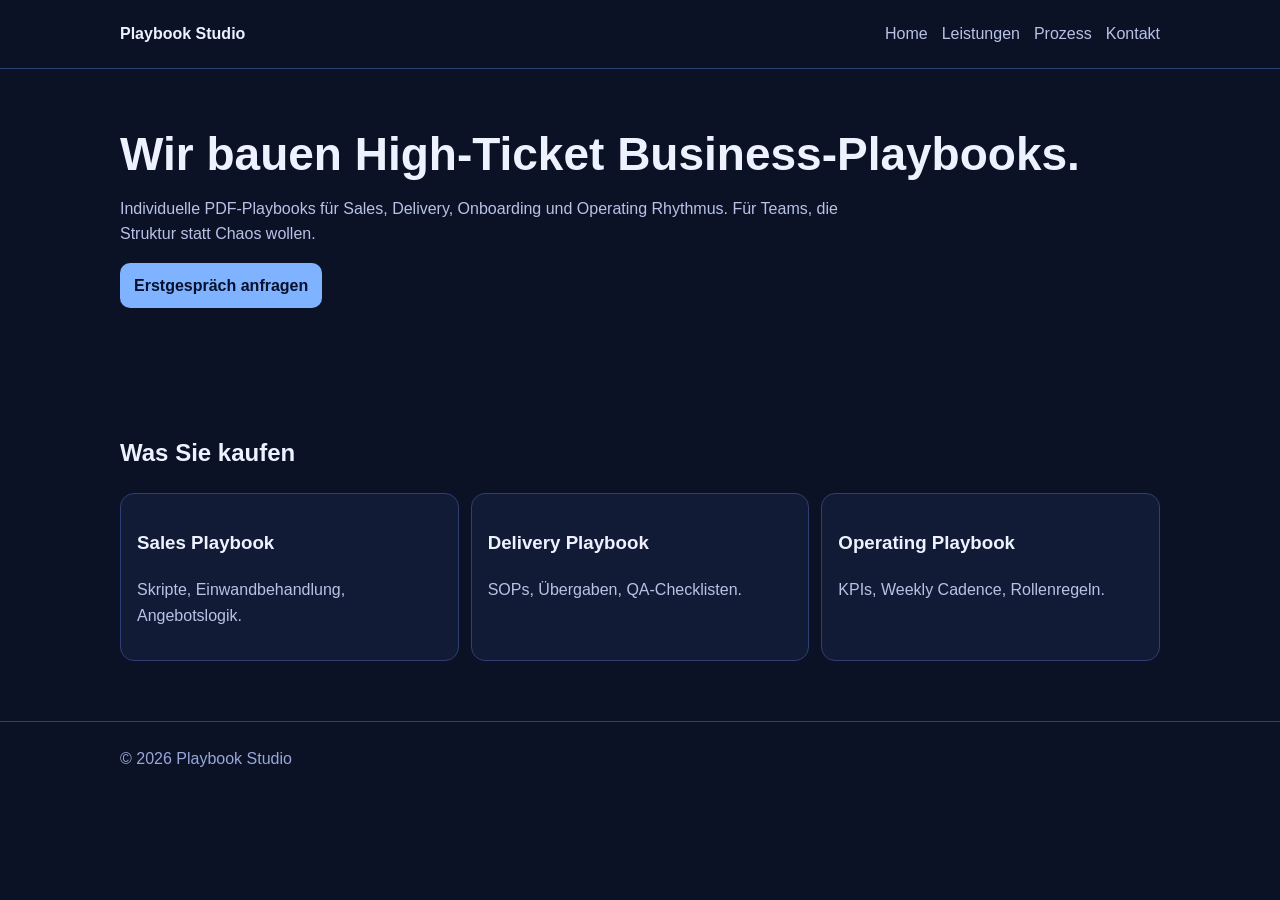
<file: index.html>
<!doctype html><html lang="de"><head><meta charset="utf-8"><meta name="viewport" content="width=device-width,initial-scale=1"><title>Playbook Studio</title><link rel="stylesheet" href="./assets/styles.css"></head><body>
<header><div class="container nav"><strong>Playbook Studio</strong><nav><a href="./index.html">Home</a><a href="./leistungen.html">Leistungen</a><a href="./prozess.html">Prozess</a><a href="./kontakt.html">Kontakt</a></nav></div></header>
<main class="container">
<section class="hero"><h1>Wir bauen High-Ticket Business-Playbooks.</h1><p>Individuelle PDF-Playbooks für Sales, Delivery, Onboarding und Operating Rhythmus. Für Teams, die Struktur statt Chaos wollen.</p><p><a class="btn" href="./kontakt.html">Erstgespräch anfragen</a></p></section>
<section><h2>Was Sie kaufen</h2><div class="grid"><article class="card"><h3>Sales Playbook</h3><p class="muted">Skripte, Einwandbehandlung, Angebotslogik.</p></article><article class="card"><h3>Delivery Playbook</h3><p class="muted">SOPs, Übergaben, QA-Checklisten.</p></article><article class="card"><h3>Operating Playbook</h3><p class="muted">KPIs, Weekly Cadence, Rollenregeln.</p></article></div></section>
</main><footer><div class="container">© 2026 Playbook Studio</div></footer></body></html>
</file>
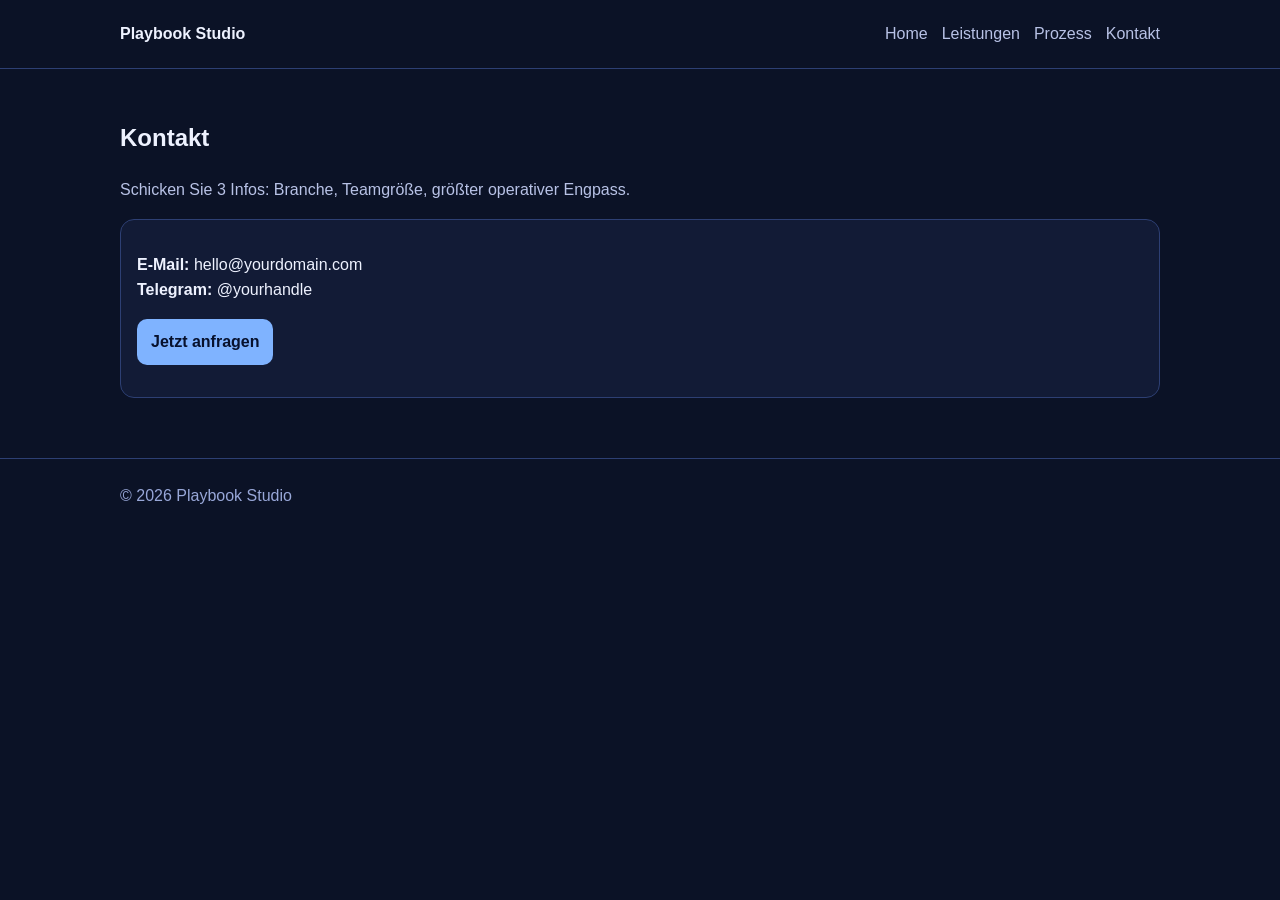
<file: kontakt.html>
<!doctype html><html lang="de"><head><meta charset="utf-8"><meta name="viewport" content="width=device-width,initial-scale=1"><title>Kontakt – Playbook Studio</title><link rel="stylesheet" href="./assets/styles.css"></head><body>
<header><div class="container nav"><strong>Playbook Studio</strong><nav><a href="./index.html">Home</a><a href="./leistungen.html">Leistungen</a><a href="./prozess.html">Prozess</a><a href="./kontakt.html">Kontakt</a></nav></div></header>
<main class="container"><section><h1>Kontakt</h1><p class="muted">Schicken Sie 3 Infos: Branche, Teamgröße, größter operativer Engpass.</p><div class="card"><p><strong>E-Mail:</strong> hello@yourdomain.com<br><strong>Telegram:</strong> @yourhandle</p><p><a class="btn" href="mailto:hello@yourdomain.com">Jetzt anfragen</a></p></div></section></main><footer><div class="container">© 2026 Playbook Studio</div></footer></body></html>
</file>
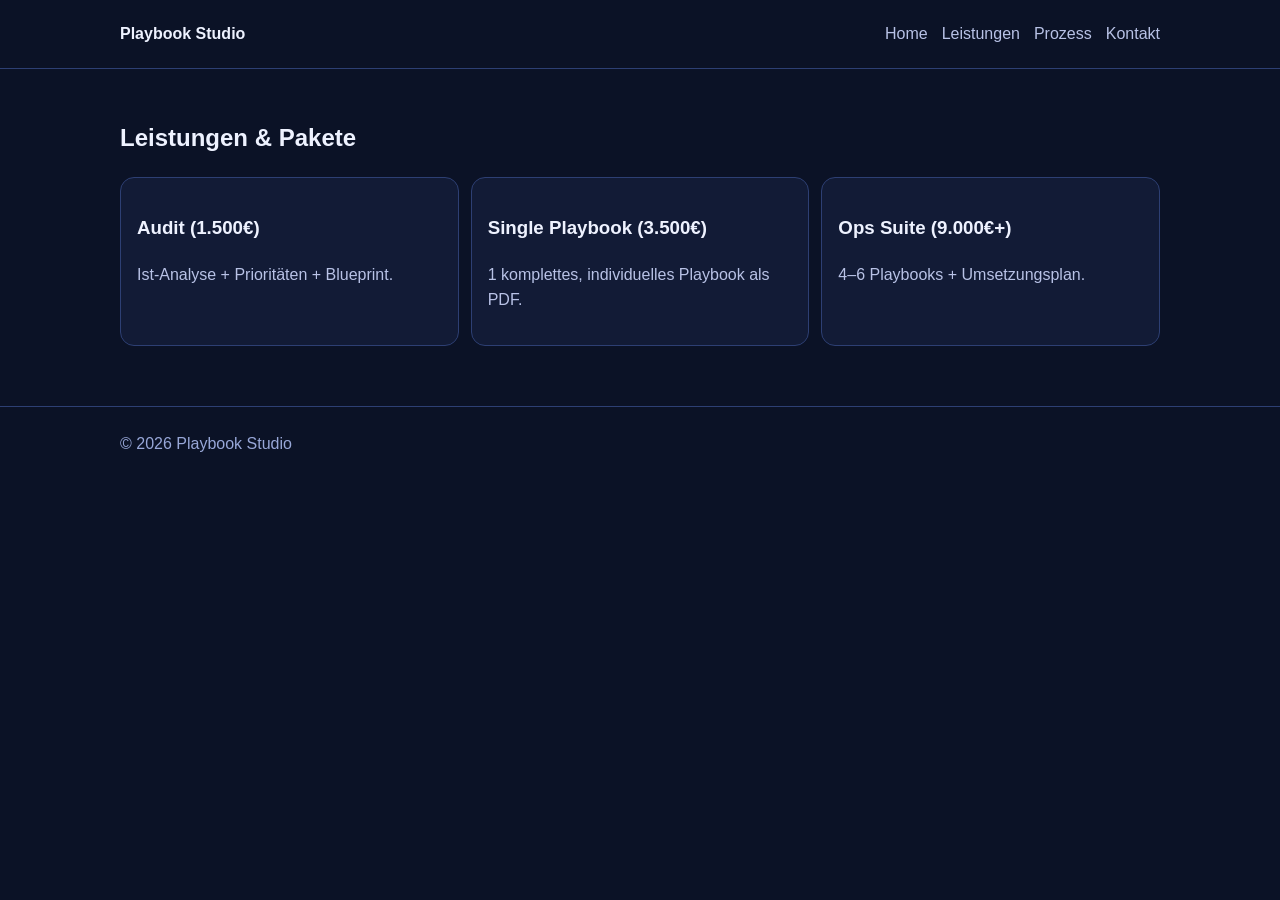
<file: leistungen.html>
<!doctype html><html lang="de"><head><meta charset="utf-8"><meta name="viewport" content="width=device-width,initial-scale=1"><title>Leistungen – Playbook Studio</title><link rel="stylesheet" href="./assets/styles.css"></head><body>
<header><div class="container nav"><strong>Playbook Studio</strong><nav><a href="./index.html">Home</a><a href="./leistungen.html">Leistungen</a><a href="./prozess.html">Prozess</a><a href="./kontakt.html">Kontakt</a></nav></div></header>
<main class="container"><section><h1>Leistungen & Pakete</h1><div class="grid"><article class="card"><h3>Audit (1.500€)</h3><p class="muted">Ist-Analyse + Prioritäten + Blueprint.</p></article><article class="card"><h3>Single Playbook (3.500€)</h3><p class="muted">1 komplettes, individuelles Playbook als PDF.</p></article><article class="card"><h3>Ops Suite (9.000€+)</h3><p class="muted">4–6 Playbooks + Umsetzungsplan.</p></article></div></section></main><footer><div class="container">© 2026 Playbook Studio</div></footer></body></html>
</file>
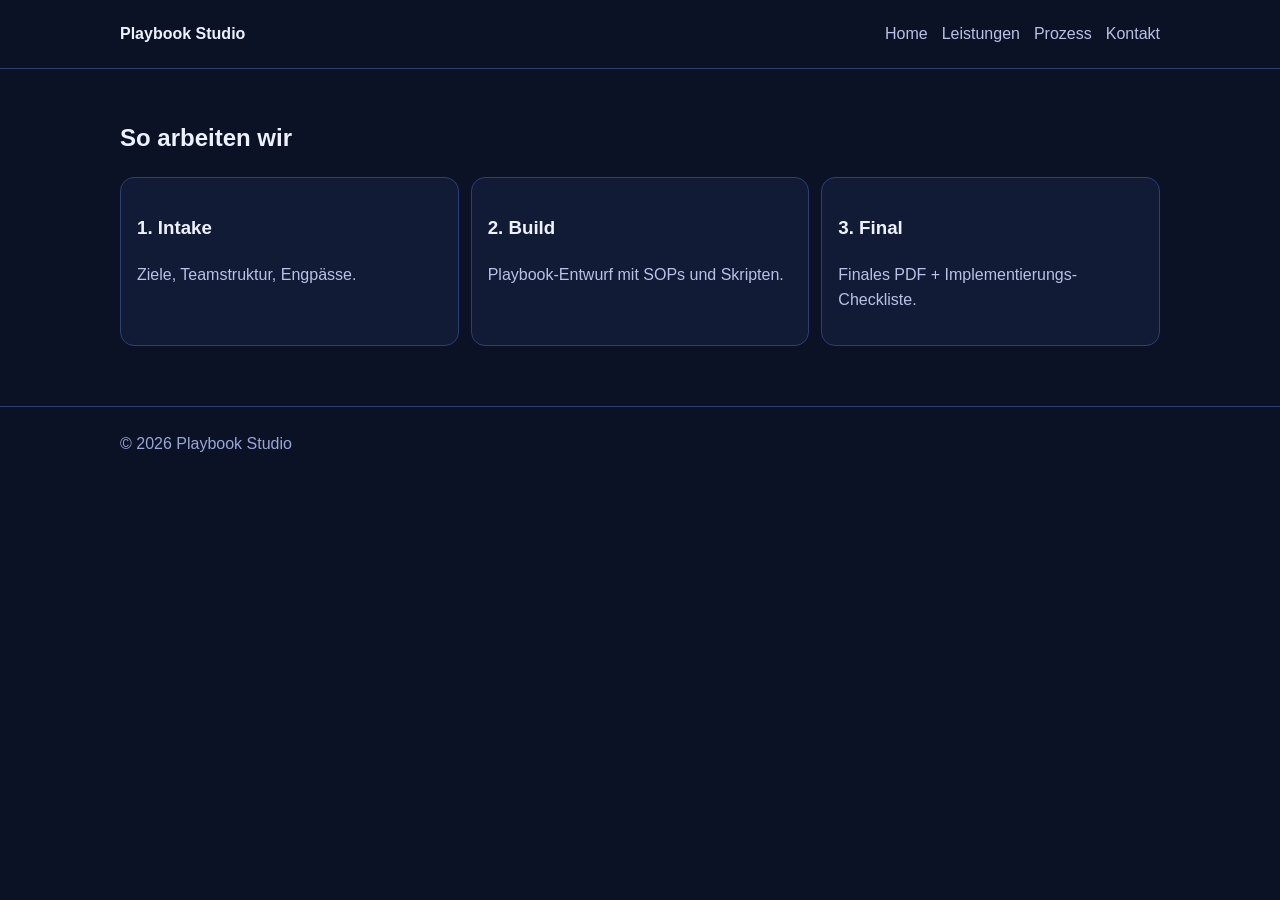
<file: prozess.html>
<!doctype html><html lang="de"><head><meta charset="utf-8"><meta name="viewport" content="width=device-width,initial-scale=1"><title>Prozess – Playbook Studio</title><link rel="stylesheet" href="./assets/styles.css"></head><body>
<header><div class="container nav"><strong>Playbook Studio</strong><nav><a href="./index.html">Home</a><a href="./leistungen.html">Leistungen</a><a href="./prozess.html">Prozess</a><a href="./kontakt.html">Kontakt</a></nav></div></header>
<main class="container"><section><h1>So arbeiten wir</h1><div class="grid"><article class="card"><h3>1. Intake</h3><p class="muted">Ziele, Teamstruktur, Engpässe.</p></article><article class="card"><h3>2. Build</h3><p class="muted">Playbook-Entwurf mit SOPs und Skripten.</p></article><article class="card"><h3>3. Final</h3><p class="muted">Finales PDF + Implementierungs-Checkliste.</p></article></div></section></main><footer><div class="container">© 2026 Playbook Studio</div></footer></body></html>
</file>
<file: assets/styles.css>
:root{--bg:#0b1226;--card:#121b36;--line:#2d3f73;--text:#eef2ff;--muted:#b8c2e6;--brand:#7fb3ff;--max:1080px}
*{box-sizing:border-box}body{margin:0;font-family:Inter,Arial,sans-serif;background:var(--bg);color:var(--text);line-height:1.6}
.container{max-width:var(--max);margin:auto;padding:0 20px}
header{border-bottom:1px solid var(--line);position:sticky;top:0;background:#0b1226}
.nav{display:flex;justify-content:space-between;align-items:center;height:68px}.nav a{color:var(--muted);text-decoration:none;margin-left:14px}
.btn{display:inline-block;background:var(--brand);color:#07112d;padding:10px 14px;border-radius:10px;font-weight:700;text-decoration:none}
.hero{padding:60px 0}.hero h1{font-size:46px;line-height:1.1;margin:0 0 10px}.hero p{color:var(--muted);max-width:760px}
.grid{display:grid;grid-template-columns:repeat(3,1fr);gap:12px}.card{background:var(--card);border:1px solid var(--line);border-radius:14px;padding:16px}
section{padding:30px 0}.muted{color:var(--muted)}
footer{padding:24px 0;border-top:1px solid var(--line);margin-top:30px;color:#98a7d8}
@media(max-width:800px){.grid{grid-template-columns:1fr}.hero h1{font-size:34px}}
</file>
